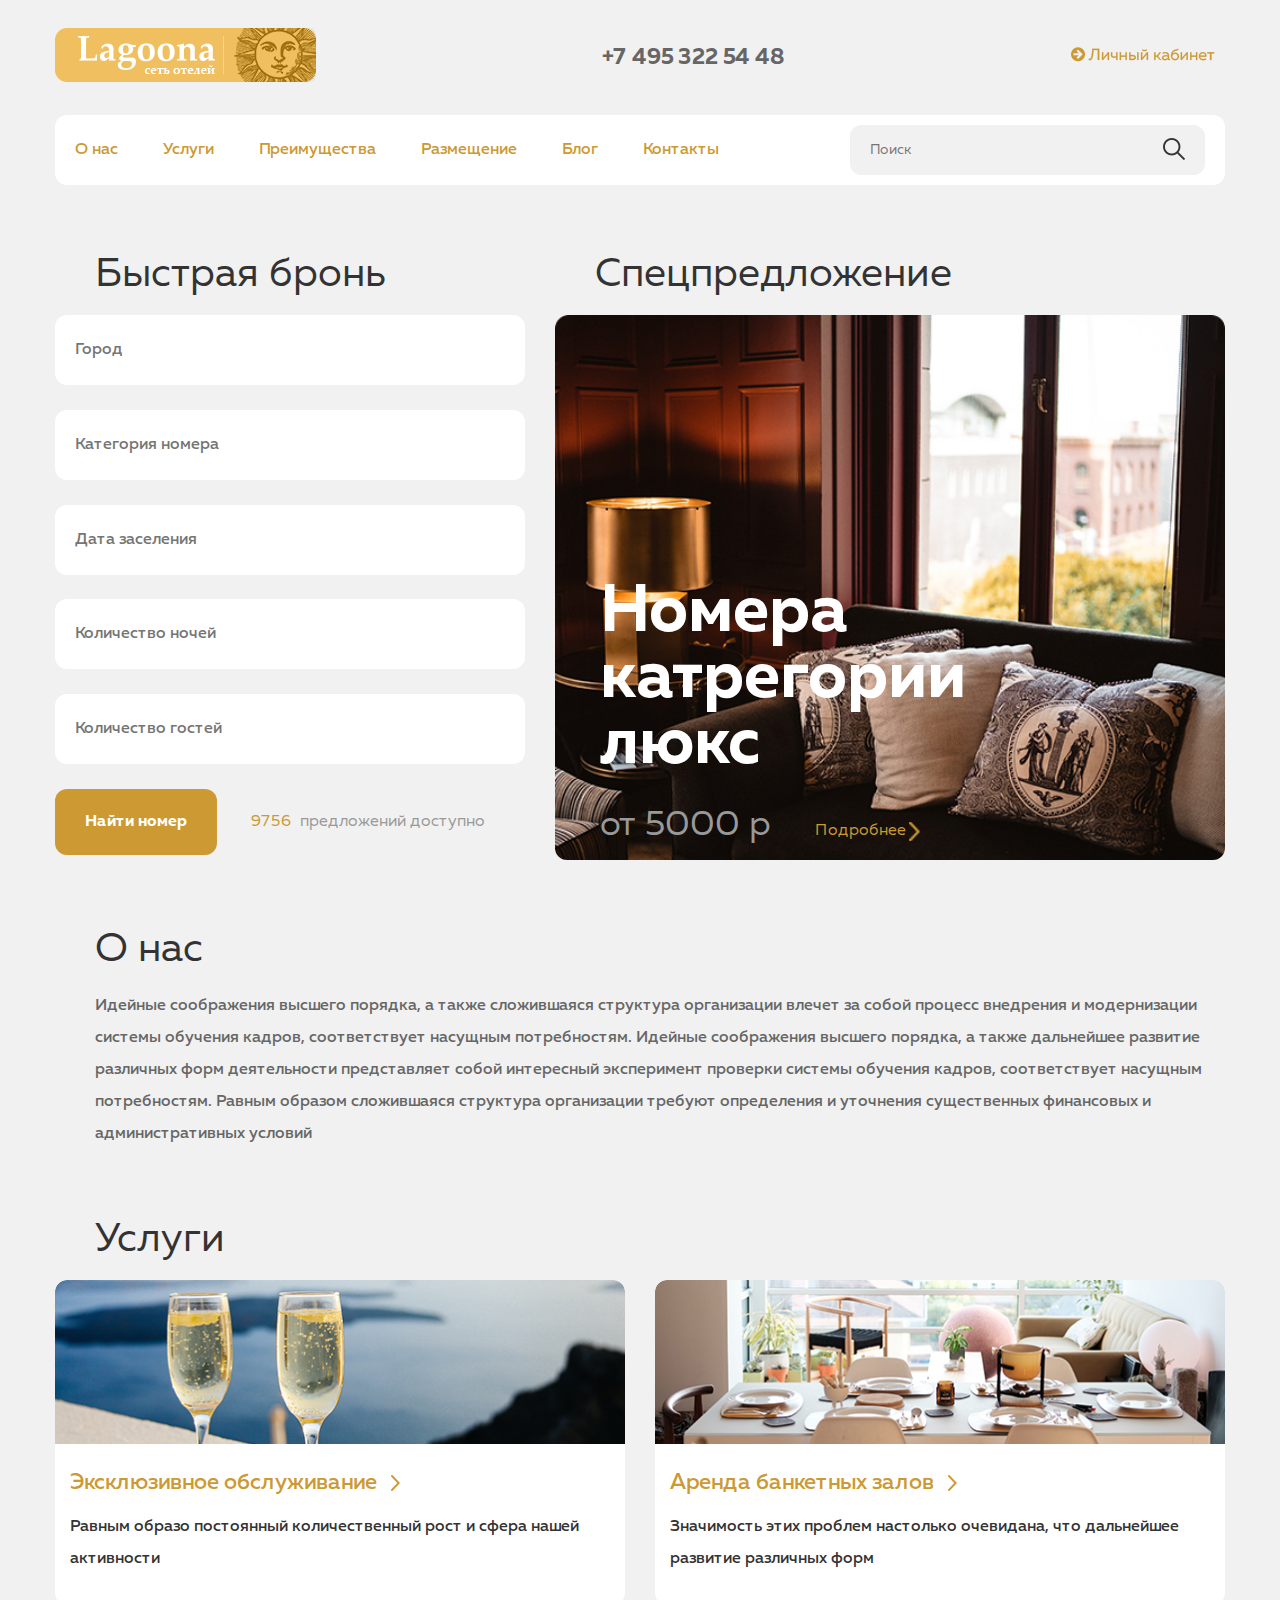
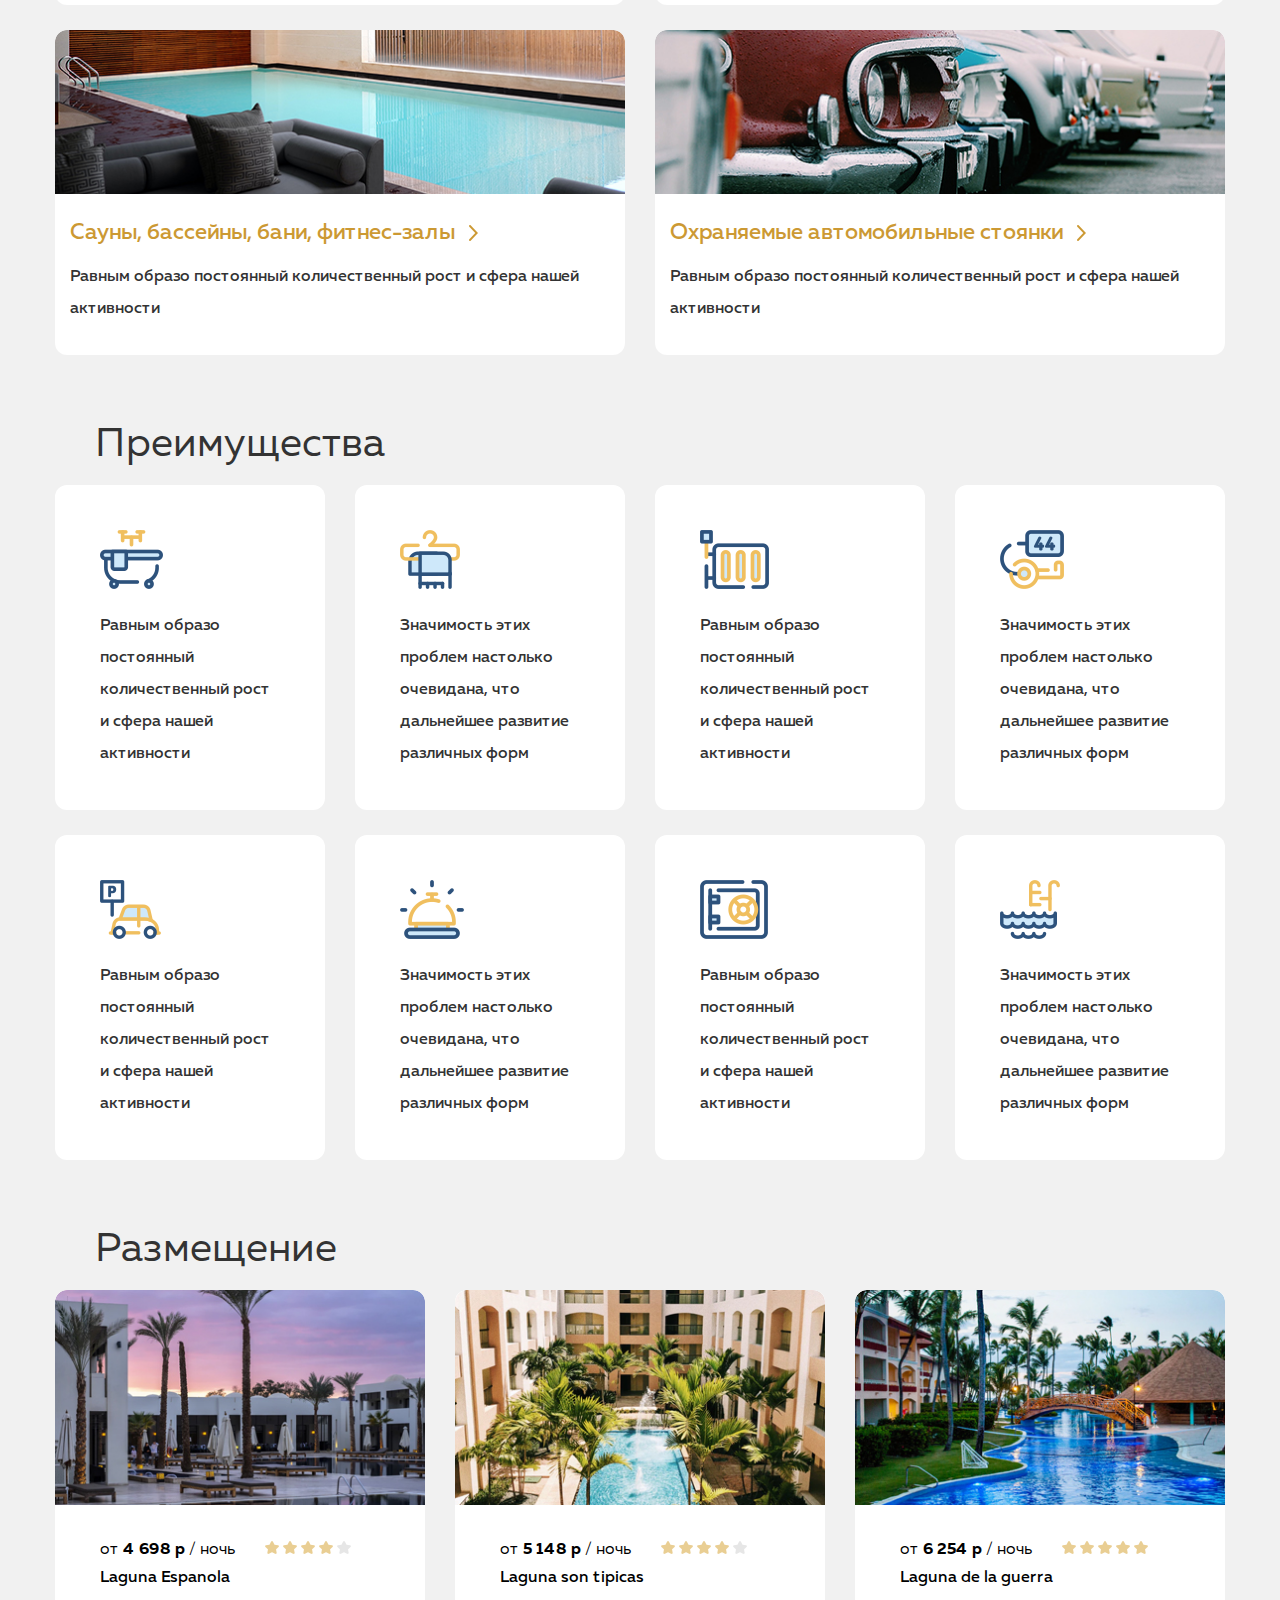
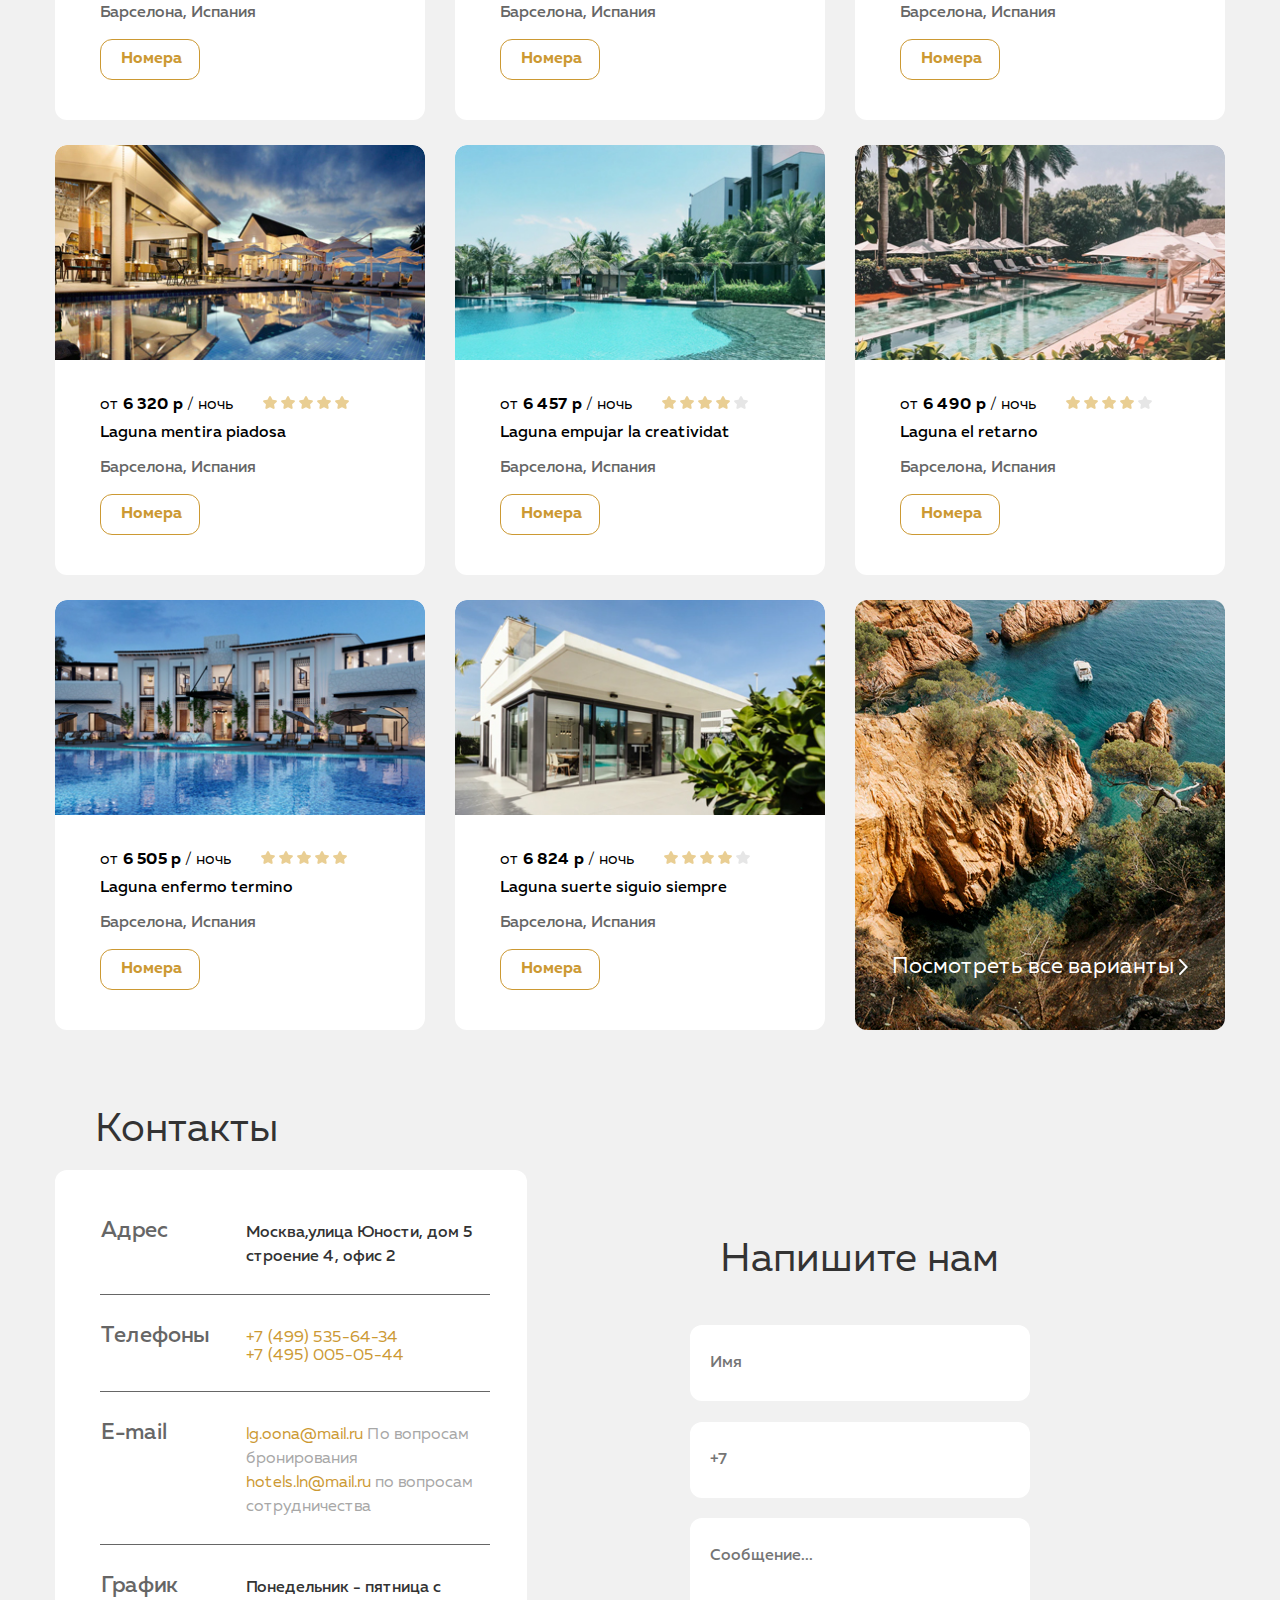
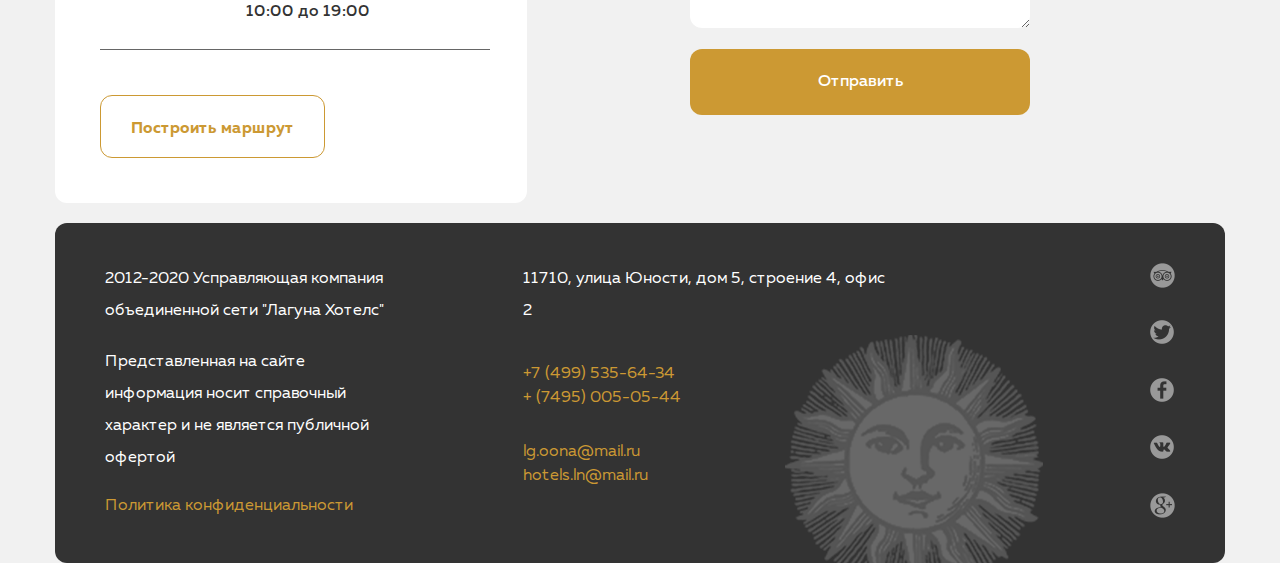
<file: Hotels/index.html>
<!DOCTYPE html>
<html lang="en">

<head>
  <meta charset="UTF-8">
  <meta name="viewport" content="width=device-width, initial-scale=1.0">
  <title>Hotels</title>
  <link rel="stylesheet" href="./css/normalizecss.css">
  <link rel="stylesheet" href="./css/bootstrap-grid.min.css">
  <link rel="stylesheet" href="./css/style.css">
</head>

<body>
  <header class="hearder">
    <div class="container header-container">
      <a href="./index.html" class="header-logo">
        <img src="./img/head/Logo-сеть-отелей.png" alt="Лого сеть отелей" class="header-logo-img">
      </a>
      <a href="tel:+74953225448" class="header-tel">
        +7 495 322 54 48
      </a>
      <a href="" class="header-cabinet">
        <img src="./img/head/Личный-кабинет.png" alt="Личный кабинет">
      </a>
    </div>
    <div class="container nav-container">
      <nav class="nav">
        <ul class="nav-list">
          <li class="header-list">
            <a href="">
              О нас
            </a>
          </li>
          <li class="header-list">
            <a href="">
              Услуги
            </a>
          </li>
          <li class="header-list">
            <a href="">
              Преимущества
            </a>
          </li>
          <li class="header-list">
            <a href="">
              Размещение
            </a>
          </li>
          <li class="header-list">
            <a href="">
              Блог
            </a>
          </li>
          <li class="header-list">
            <a href="">
              Контакты
            </a>
          </li>
        </ul>
        <form tabindex="0" class="nav-search-input" action="https://jsonplaceholder.typicode.com/posts" method="POST">
          <input tabindex="-1" type="text" name="search" placeholder="Поиск" class="header-search">
          <button tabindex="-1" type="submit" class="search-btn"><img class="search-btn__img" src="./img/head/search.png" tabindex="0"></button>
        </form>
        <button class="search-btn__mobile not-active">
          <img src="./img/head/search.png">
        </button>
      </nav>
    </div>
  </header>

  <main>
    <section class="section-reservation">
      <div class="container">
        <div class="row">
          <div class="section-reservation-block col-5">
            <h2 class="section-heading left-block__header">
              Быстрая бронь
            </h2>
            <div class="left-block">
              <form action="https://jsonplaceholder.typicode.com/posts" method="POST" class="section-reservation-form">
                <input type="text" name="town" placeholder="Город" class="input-reservation">
                <input type="text" name="number" placeholder="Категория номера" class="input-reservation">
                <input type="text" name="date" placeholder="Дата заселения" class="input-reservation">
                <input type="text" name="nights" placeholder="Количество ночей" class="input-reservation">
                <input type="text" name="guests" placeholder="Количество гостей" class="input-reservation">
                <div class="left-block__footer">
                  <button type="submit" class="btn section-reservation-btn-find">
                    Найти номер
                  </button>
                  <span class="section-reservation-numbers">9756</span>
                  <span class="section-reservation-offers">предложений доступно</span>
                </div>
              </form>
            </div>
          </div>
          <div class="section-reservation-block-right col-7">
            <h2 class="section-heading">
              Спецпредложение
            </h2>
            <div class="second-block">
              <div class="section-reservation-luxe">
                Номера <br> катрегории <br> люкс
              </div>
              <br>
              <div class="second-block-footer">
                <span class="section-reservation-block-price">от 5000 р</span>
                <a href="" class="section-reservation-block-link">
                  Подробнее
                </a>
              </div>
            </div>
          </div>
        </div>
      </div>
    </section>

    <section class="aboutus">
      <div class="container aboutus-container">
        <h2 class="section-heading">
          О нас
        </h2>
        <div class="aboutus-box">
          <p class="main-text-grey">
            Идейные соображения высшего порядка, а также сложившаяся структура организации влечет за собой процесс
            внедрения и модернизации системы обучения кадров, соответствует насущным потребностям. Идейные соображения
            высшего порядка, а также дальнейшее развитие различных форм деятельности представляет собой интересный
            эксперимент проверки системы обучения кадров, соответствует насущным потребностям. Равным образом
            сложившаяся структура организации требуют определения и уточнения существенных финансовых и административных
            условий
          </p>
        </div>
      </div>
    </section>

    <section class="services">
      <div class="container">
        <h2 class="section-heading">
          Услуги
        </h2>
        <ul class="section-services-list row">

          <li class="col-6">
            <div class="section-services-block services-block1">
              <div class="section-services-block-text">
                <a href="" class="section-services-block-link">Эксклюзивное обслуживание</a>
                <span class="services-link__arrow"><img class="golden-arrow" src="./img/golden-arrow.png" alt=""></span>
                <p class="services-text">Равным образо постоянный количественный рост и сфера нашей активности</p>
              </div>
            </div>
          </li>
          <li class="col-6">
            <div class="section-services-block services-block2">
              <div class="section-services-block-text">
                <a href="" class="section-services-block-link">Аренда банкетных залов</a>
                <span class="services-link__arrow"><img class="golden-arrow" src="./img/golden-arrow.png" alt=""></span>
                <p class="services-text">Значимость этих проблем настолько очевидана, что дальнейшее развитие различных
                  форм</p>
              </div>
            </div>
          </li>
          <li class="col-6">
            <div class="section-services-block services-block3">
              <div class="section-services-block-text">
                <a href="" class="section-services-block-link">Сауны, бассейны, бани, фитнес-залы</a>
                <span class="services-link__arrow"><img class="golden-arrow" src="./img/golden-arrow.png" alt=""></span>
                <p class="services-text">Равным образо постоянный количественный рост и сфера нашей активности</p>
              </div>
            </div>
          </li>
          <li class="col-6">
            <div class="section-services-block services-block4">
              <div class="section-services-block-text">
                <a href="" class="section-services-block-link">Охраняемые автомобильные стоянки</a>
                <span class="services-link__arrow"><img class="golden-arrow" src="./img/golden-arrow.png" alt=""></span>
                <p class="services-text">Равным образо постоянный количественный рост и сфера нашей активности</p>
              </div>
            </div>
          </li>
        </ul>
      </div>
    </section>

    <section class="section-advantages">
      <div class="container">
        <h2 class="section-heading">
          Преимущества
        </h2>
        <ul class="section-advantages-list row">
          <li class="col-3">
            <div class="section-advantages-card">
              <div class="card1">
                <p class="main-text advantages-text">
                  Равным образо постоянный количественный рост и сфера нашей активности
                </p>
              </div>
            </div>
          </li>
          <li class="col-3">
            <div class="section-advantages-card">
              <div class="card2">
                <p class="main-text advantages-text">
                  Значимость этих проблем настолько очевидана, что дальнейшее развитие различных форм
                </p>
              </div>
            </div>
          </li>
          <li class="col-3">
            <div class="section-advantages-card">
              <div class="card3">
                <p class="main-text advantages-text">
                  Равным образо постоянный количественный рост и сфера нашей активности
                </p>
              </div>
            </div>
          </li>
          <li class="col-3">
            <div class="section-advantages-card">
              <div class="card4">
                <p class="main-text advantages-text">
                  Значимость этих проблем настолько очевидана, что дальнейшее развитие различных форм
                </p>
              </div>
            </div>
          </li>
          <li class="col-3">
            <div class="section-advantages-card">
              <div class="card5">
                <p class="main-text advantages-text">
                  Равным образо постоянный количественный рост и сфера нашей активности
                </p>
              </div>
            </div>
          </li>
          <li class="col-3">
            <div class="section-advantages-card">
              <div class="card6">
                <p class="main-text advantages-text">
                  Значимость этих проблем настолько очевидана, что дальнейшее развитие различных форм
                </p>
              </div>
            </div>
          </li>
          <li class="col-3">
            <div class="section-advantages-card">
              <div class="card7">
                <p class="main-text advantages-text">
                  Равным образо постоянный количественный рост и сфера нашей активности
                </p>
              </div>
            </div>
          </li>
          <li class="col-3">
            <div class="section-advantages-card">
              <div class="card8">
                <p class="main-text advantages-text">
                  Значимость этих проблем настолько очевидана, что дальнейшее развитие различных форм
                </p>
              </div>
            </div>
          </li>
        </ul>
      </div>
    </section>

    <section class="placement">
      <div class="container">
        <h2 class="section-heading">
          Размещение
        </h2>
        <ul class="section-placement-list row">
          <li class="col-4">
            <div class="section-placement-link">
              <img src="./img/block-rooms/room1.jpg" alt="Номер 1" class="section-placement-card-img">
              <div class="section-placement-card">
                <div class="flex-stars">
                  <span class="section-placement-price">от <b>4 698 р</b> / ночь</span>
                  <span class="stars">
                    <img src="./img/block-rooms/star.png" alt="Оценка номера 4 из5">
                    <img src="./img/block-rooms/star.png" alt="">
                    <img src="./img/block-rooms/star.png" alt="">
                    <img src="./img/block-rooms/star.png" alt="">
                    <img src="./img/block-rooms/star-empty.png" alt="">
                  </span>
                </div>
                <div class="placement-text-box">
                  <p class="main-text placement-text">
                    Laguna Espanola
                  </p>
                  <p class="main-text-grey placement-text">
                    Барселона, Испания
                  </p>
                  <a href="" class="section-placement-find-btn">
                    Номера
                  </a>
                </div>
              </div>
            </div>
          </li>
          <li class="col-4">
            <div class="section-placement-link">
              <img src="./img/block-rooms/room2.jpg" alt="Номер 2" class="section-placement-card-img">
              <div class="section-placement-card">
                <div class="flex-stars">
                  <span class="section-placement-price">от <b>5 148 р</b> / ночь</span>
                  <span class="stars">
                    <img src="./img/block-rooms/star.png" alt="Оценка номера 4 из5">
                    <img src="./img/block-rooms/star.png" alt="">
                    <img src="./img/block-rooms/star.png" alt="">
                    <img src="./img/block-rooms/star.png" alt="">
                    <img src="./img/block-rooms/star-empty.png" alt="">
                  </span>
                </div>
                <p class="main-text placement-text">
                  Laguna son tipicas
                </p>
                <p class="main-text-grey placement-text">
                  Барселона, Испания
                </p>
                <a href="" class="section-placement-find-btn">
                  Номера
                </a>
              </div>
            </div>
          </li>
          <li class="col-4">
            <div class="section-placement-link">
              <img src="./img/block-rooms/room3.jpg" alt="Номер 3" class="section-placement-card-img">
              <div class="section-placement-card">
                <div class="flex-stars">
                  <span class="section-placement-price">от <b>6 254 р</b> / ночь</span>
                  <span class="stars">
                    <img src="./img/block-rooms/star.png" alt="Оценка номера 4 из5">
                    <img src="./img/block-rooms/star.png" alt="">
                    <img src="./img/block-rooms/star.png" alt="">
                    <img src="./img/block-rooms/star.png" alt="">
                    <img src="./img/block-rooms/star.png" alt="">
                  </span>
                </div>
                <p class="main-text placement-text">
                  Laguna de la guerra
                </p>
                <p class="main-text-grey placement-text">
                  Барселона, Испания
                </p>
                <a href="" class="section-placement-find-btn">
                  Номера
                </a>
              </div>
            </div>
          </li>
          <li class="col-4">
            <div class="section-placement-link">
              <img src="./img/block-rooms/room4.jpg" alt="Номер 4" class="section-placement-card-img">
              <div class="section-placement-card">
                <div class="flex-stars">
                  <span class="section-placement-price">от <b>6 320 р</b> / ночь</span>
                  <span class="stars">
                    <img src="./img/block-rooms/star.png" alt="Оценка номера 4 из5">
                    <img src="./img/block-rooms/star.png" alt="">
                    <img src="./img/block-rooms/star.png" alt="">
                    <img src="./img/block-rooms/star.png" alt="">
                    <img src="./img/block-rooms/star.png" alt="">
                  </span>
                </div>
                <p class="main-text placement-text">
                  Laguna mentira piadosa
                </p>
                <p class="main-text-grey placement-text">
                  Барселона, Испания
                </p>
                <a href="" class="section-placement-find-btn">
                  Номера
                </a>
              </div>
            </div>
          </li>
          <li class="col-4">
            <div class="section-placement-link">
              <img src="./img/block-rooms/room5.jpg" alt="Номер 5" class="section-placement-card-img">
              <div class="section-placement-card">
                <div class="flex-stars">
                  <span class="section-placement-price">от <b>6 457 р</b> / ночь</span>
                  <span class="stars">
                    <img src="./img/block-rooms/star.png" alt="Оценка номера 4 из5">
                    <img src="./img/block-rooms/star.png" alt="">
                    <img src="./img/block-rooms/star.png" alt="">
                    <img src="./img/block-rooms/star.png" alt="">
                    <img src="./img/block-rooms/star-empty.png" alt="">
                  </span>
                </div>
                <p class="main-text placement-text">
                  Laguna empujar la creatividat
                </p>
                <p class="main-text-grey placement-text">
                  Барселона, Испания
                </p>
                <a href="" class="section-placement-find-btn">
                  Номера
                </a>
              </div>
            </div>
          </li>
          <li class="col-4">
            <div class="section-placement-link">
              <img src="./img/block-rooms/room6.jpg" alt="Номер 6" class="section-placement-card-img">
              <div class="section-placement-card">
                <div class="flex-stars">
                  <span class="section-placement-price">от <b>6 490 р</b> / ночь</span>
                  <span class="stars">
                    <img src="./img/block-rooms/star.png" alt="Оценка номера 4 из5">
                    <img src="./img/block-rooms/star.png" alt="">
                    <img src="./img/block-rooms/star.png" alt="">
                    <img src="./img/block-rooms/star.png" alt="">
                    <img src="./img/block-rooms/star-empty.png" alt="">
                  </span>
                </div>
                <p class="main-text placement-text">
                  Laguna el retarno
                </p>
                <p class="main-text-grey placement-text">
                  Барселона, Испания
                </p>
                <a href="" class="section-placement-find-btn">
                  Номера
                </a>
              </div>
            </div>
          </li>
          <li class="col-4">
            <div class="section-placement-link">
              <img src="./img/block-rooms/room7.jpg" alt="Номер 7" class="section-placement-card-img">
              <div class="section-placement-card">
                <div class="flex-stars">
                  <span class="section-placement-price">от <b>6 505 р</b> / ночь</span>
                  <span class="stars">
                    <img src="./img/block-rooms/star.png" alt="Оценка номера 4 из5">
                    <img src="./img/block-rooms/star.png" alt="">
                    <img src="./img/block-rooms/star.png" alt="">
                    <img src="./img/block-rooms/star.png" alt="">
                    <img src="./img/block-rooms/star.png" alt="">
                  </span>
                </div>
                <p class="main-text placement-text">
                  Laguna enfermo termino
                </p>
                <p class="main-text-grey placement-text">
                  Барселона, Испания
                </p>
                <a href="" class="section-placement-find-btn">
                  Номера
                </a>
              </div>
            </div>
          </li>
          <li class="col-4">
            <div class="section-placement-link">
              <img src="./img/block-rooms/room8.jpg" alt="Номер 8" class="section-placement-card-img">
              <div class="section-placement-card">
                <div class="flex-stars">
                  <span class="section-placement-price">от <b>6 824 р</b> / ночь</span>
                  <span class="stars">
                    <img src="./img/block-rooms/star.png" alt="Оценка номера 4 из5">
                    <img src="./img/block-rooms/star.png" alt="">
                    <img src="./img/block-rooms/star.png" alt="">
                    <img src="./img/block-rooms/star.png" alt="">
                    <img src="./img/block-rooms/star-empty.png" alt="">
                  </span>
                </div>
                <p class="main-text placement-text">
                  Laguna suerte siguio siempre
                </p>
                <p class="main-text-grey placement-text">
                  Барселона, Испания
                </p>
                <a href="" class="section-placement-find-btn">
                  Номера
                </a>
              </div>
            </div>
          </li>
          <li class="col-4">
            <div class="section-placement-link card-all">
              <div>
                <a href="" class="section-placement-link-all">Посмотреть все варианты</a>
                <span class="placement-link__arrow"><img class="placement-link__arrow--img" src="./img/white-arrow.png" alt=""></span>
              </div>
            </div>
          </li>
        </ul>
      </div>
    </section>

    <section class="contacts">
      <div class="container">
        <h2 class="contacts-heading">
          Контакты
        </h2>
        <div class="row">
          <div class="col">
            <div class="contacts-left-block">
              <table class="contacts-table">
                <tbody class="contacts-table-body">
                  <tr class="contacts-table-row">
                    <td class="table-column table-column-left">
                      Адрес
                    </td>
                    <td class="table-column">
                      <p class="contacts-text">
                        Москва,улица Юности, дом 5 строение 4, офис 2
                      </p>
                    </td>
                  </tr>
                  <tr class="contacts-table-row">
                    <td class="table-column table-column-left">
                      Телефоны
                    </td>
                    <td class="table-column">
                      <a href="tel:+74995356434">+7 (499) 535-64-34</a>
                      <br>
                      <a href="tel:+74950050544">+7 (495) 005-05-44</a>
                    </td>
                  </tr>
                  <tr class="contacts-table-row">
                    <td class="table-column table-column-left">
                      E-mail
                    </td>
                    <td class="table-column table-column">
                      <a href="mailto:lg.oona@mail.ru">lg.oona@mail.ru</a>
                      <span class="contacts-mail-text">По вопросам бронирования</span>
                      <br>
                      <a href="mailto:hotels.ln@mail.ru">hotels.ln@mail.ru</a>
                      <span class="contacts-mail-text">по вопросам сотрудничества</span>
                    </td>
                  </tr>
                  <tr class="contacts-table-row">
                    <td class="table-column table-column-left">
                      График
                    </td>
                    <td class="table-column">
                      <p class="contacts-text">
                        Понедельник - пятница с 10:00 до 19:00
                      </p>
                    </td>
                  </tr>
                </tbody>
              </table>
              <a href="" class="btn btn-contacts">Построить маршрут</a>
            </div>
          </div>
          <div class="col justify-content-around">
            <div class="contacts-right-block">
              <h2 class="contactus-heading">Напишите нам</h2>
              <div class="contacts-right-block-forms">
                <form action="https://jsonplaceholder.typicode.com/posts" autocomplete="on" method="POST"
                  class="contacts-form">
                  <input required type="text" placeholder="Имя" name="name" class="contacts-input">
                  <input required type="tel" placeholder="+7" name="tel" class="contacts-input">
                  <textarea name="massage" cols="30" rows="5" placeholder="Сообщение..."
                    class="contacts-input text-area-contacts"></textarea>
                  <button type="submit" class="btn contacts-form-btn">
                    Отправить
                  </button>
                </form>
              </div>
            </div>
          </div>
        </div>
      </div>
    </section>
  </main>

  <footer class="footer">
    <div class="container">
      <div class="footer-container">
        <div class="footer-column-first">
          <p class="footer-text">
            2012-2020 Усправляющая компания объединенной сети "Лагуна Хотелс"
          </p>
          <p class="footer-text">
            Представленная на сайте информация носит справочный характер и не является публичной офертой
          </p>
          <a href="" class="footer-ref">
            Политика конфиденциальности
          </a>
        </div>
        <div class="footer-column-second">
          <p class="footer-text second-column-text">
            11710, улица Юности, дом 5, строение 4, офис 2
          </p>
          <div class="footer-tel">
            <a href="tel:+74995356434" class="footer-ref">+7 (499) 535-64-34</a>
            <br>
            <a href="tel:+74950050544" class="footer-ref">+ (7495) 005-05-44</a>
          </div>
          <div class="footer-mail">
            <a href="mailto:lg.oona@mail.ru" class="footer-ref">lg.oona@mail.ru</a>
            <br>
            <a href="mailto:hotels.ln@mail.ru" class="footer-ref">hotels.ln@mail.ru</a>
          </div>
        </div>
        <div class="footer-column-third">
          <a href="" class="footer-icon footer-icon-visor"></a>
          <a href="" class="footer-icon footer-icon-twitter"></a>
          <a href="" class="footer-icon footer-icon-facebook"></a>
          <a href="" class="footer-icon footer-icon-vk"></a>
          <a href="" class="footer-icon footer-icon-google"></a>
        </div>
      </div>
    </div>
  </footer>

</body>

</html>
</file>
<file: Hotels/css/style.css>
* {
  box-sizing: border-box;
}

*:focus {
  outline: 2px solid black;
  outline-offset: 2px;
}

@font-face {
  font-family: 'MullerRegular';
  src: url('../fonts/MullerBold.woff') format('woff2'), url('/fonts/MullerBold.woff') format('woff');
  font-style: normal;
  font-weight: 600;
}

@font-face {
  font-family: 'MullerRegular';
  src: url('../fonts/MullerLight.woff2') format('woff2'), url('/fonts/MullerLight.woff') format('woff');
  font-style: normal;
  font-weight: 300;
}

@font-face {
  font-family: 'MullerRegular';
  src: url('../fonts/MullerMedium.woff2') format('woff2'), url('/fonts/MullerMedium.woff') format('woff');
  font-style: normal;
  font-weight: 500;
}

@font-face {
  font-family: 'MullerRegular';
  src: url('../fonts/MullerRegular.woff2') format('woff2'), url('/fonts/MullerRegular.woff') format('woff');
  font-style: normal;
  font-weight: 400;
}

:root {
  --font-color-dark: #333;
  --font-color-grey: #666;
  --font-color-light: #999;
  --font-color-gold: #cc9933;
  --font-color-white: #fff;
}

html {
  font-family: 'MullerRegular', sans-serif;
  font-weight: 400;
}

body {
  background-color: #f1f1f1;
}

a {
  color: var(--font-color-gold);
  border-color: #cc9933;
  text-decoration: none;
}

button {
  outline: none;
  border: none;
}

button, a:hover {
  cursor: pointer;
}

input {
  outline: none;
}

input:focus {
  outline: 2px solid black;
  outline-offset: 5px;
}

textarea {
  outline: none;
}

ul {
  padding: 0;
  margin: 0;
  list-style-type: none;
}

p {
  margin-block-start: 0;
  margin-block-end: 0;
}

img {
  max-width: 100%;
}

h2 {
  padding-left: 40px;
  margin-block-start: 0px;
  margin-block-end: 20px;
  font-size: 40px;
  line-height: 1;
  font-weight: 400;
  color: var(--font-color-dark);
}

main a {
  transition-property: background-color;
  transition-duration: 1s;
  transition-timing-function: ease-out;
}

.btn {
  background-color: #cc9933;
  color: var(--font-color-white);
  border-radius: 12px;
}

.btn:focus {
  outline: 2px solid black;
  outline-offset: 2px;
}

button:-moz-focusring {
  outline: none;
}

.container {
  max-width: 1200px;
}

/* header */

.header-container {
  display: flex;
  justify-content: space-between;
  align-items: center;
  height: 115px;
}

.header-tel {
  font-size: 22px;
  line-height: 1;
  font-weight: 600;
  color: var(--font-color-grey);
}

.nav {
  display: flex;
  align-items: center;
  height: 70px;
  border-radius: 12px;
}

.header-cabinet {
  margin-right: 10px;
}

.nav {
  background-color: white;
}

.nav-list {
  display: flex;
  align-items: center;
  margin-left: 20px;
  margin-right: auto;
  font-size: 16px;
  line-height: 1;
  font-weight: 500;
  color: var(--font-color-dark);
}

.header-list {
  margin-right: 45px;
}

.header-list a:hover {
  cursor: pointer;
  text-decoration: underline;
}

.nav-search-input {
  display: flex;
  justify-content: space-between;
  width: 355px;
  height: 50px;
  margin-right: 20px;
  background-color: #f1f1f1;
  border-radius: 12px;
}

.header-search {
  padding-left: 20px;
  font-size: 14px;
  line-height: 1;
  color: #bebebe;
  background-color: #f1f1f1;
  border: #f1f1f1;
  border-radius: 12px;
}

.search-btn {
  padding-top: 5px;
  padding-right: 20px;
  border: none;
  border-radius: 12px;
  background-color: #f1f1f1;
}

.search-btn__img:focus {
  outline: 2px solid black;
  outline-offset: 3px;
}

.not-active {
  display: none;
}

/* reservation */

.section-reservation {
  margin-top: 70px;
}

.section-reservation-form {
  display: flex;
  flex-direction: column;
  justify-content: space-between;
  height: 540px;
}

.second-block {
  min-height: 545px;
  padding-top: 265px;
  padding-left: 45px;
  background-image: url(../img/pic1.jpg);
  background-size: cover;
  background-repeat: no-repeat;
  border-radius: 12px;
}

.input-reservation {
  padding-left: 20px;
  height: 70px;
  border-radius: 12px;
  border: #adadad;
  font-size: 16px;
  font-weight: 500;
  line-height: 1;
  color: var(--font-color-light);
}

.section-reservation-block-footer {
  align-items: center;
}

.section-reservation-btn-find {
  padding: 25px 30px;
  font-size: 16px;
  line-height: 1;
  font-weight: 600;
  border: #cc9933;
}

.flex-offers {
  align-items: center;
  font-weight: 500;
}

.section-reservation-numbers {
  margin-right: 5px;
  margin-left: 30px;
  font-size: 16px;
  line-height: 1;
  color: var(--font-color-gold);
}

.section-reservation-offers {
  font-size: 16px;
  line-height: 1;
  color: var(--font-color-light);
}

.section-reservation-luxe {
  color: var(--font-color-white);
  font-size: 66px;
  font-weight: 600;
  line-height: 1em;
}

.section-reservation-block-price {
  margin-top: 40px;
  color: var(--font-color-light);
  font-size: 35px;
}

.section-reservation-block-link {
  display: inline-flex;
  align-items: center;
  width: 105px;
  background: url(../img/golden-arrow.png) right center no-repeat;
  background-size: contain;
  margin-left: 40px;
  font-size: 16px;
  color: var(--font-color-gold);
}

.section-reservation-block-link:focus {
  outline-color: white;
}

.second-block-footer {
  margin-top: 10px;
}

/* aboutus */

.aboutus-container {
  padding-top: 70px;
}

.aboutus-box {
  padding-left: 40px;
}

.main-text-grey {
  color: var(--font-color-grey);
  font-size: 16px;
  line-height: 32px;
  font-weight: 500;
}

/* services */

.services {
  padding-top: 70px;
}

.services a:hover {
  background-color: #e4e2e2;
}

.section-services-block {
  display: flex;
  align-items: flex-end;
  min-height: 325px;
  margin-bottom: 25px;
  padding-left: 15px;
  padding-bottom: 30px;
  padding-right: 15px;
  background-color: #ffffff;
  border-radius: 12px;
}

.services-block1 {
  background-image: url(../img/services/pic2.jpg);
  background-size: contain;
  background-repeat: no-repeat;
}

.services-block2 {
  background-image: url(../img/services/pic3.jpg);
  background-size: contain;
  background-repeat: no-repeat;
}

.services-block3 {
  background-image: url(../img/services/pic4.jpg);
  background-size: contain;
  background-repeat: no-repeat;
}

.services-block4 {
  background-image: url(../img/services/pic5.jpg);
  background-size: contain;
  background-repeat: no-repeat;
}

.section-services-block-link {
  margin-right: 10px;
  color: var(--font-color-gold);
  font-size: 22px;
  font-weight: 500;
}

.golden-arrow {
  transform: translateY(2px);
}

.services-text {
  margin-top: 15px;
  font-size: 16px;
  line-height: 32px;
  font-weight: 500;
  color: var(--font-color-dark);
}

/* advantages */

.section-advantages {
  margin-top: 45px;
}

.section-advantages-list>.col-3 {
  margin-bottom: 25px;
}

.section-advantages-card {
  height: 100%;
  padding-top: 45px;
  padding-left: 45px;
  padding-right: 45px;
  background-color: #ffffff;
  border-radius: 12px;
}

.advantages-text {
  padding-top: 80px;
  padding-bottom: 40px;
  font-size: 16px;
  line-height: 32px;
  font-weight: 500;
  color: var(--font-color-dark);
}

.card1 {
  background-image: url(../img/block-icon/bathtub.png);
  background-repeat: no-repeat;
}

.card2 {
  background-image: url(../img/block-icon/hanger.png);
  background-repeat: no-repeat;
}

.card3 {
  background-image: url(../img/block-icon/heating.png);
  background-repeat: no-repeat;
}

.card4 {
  background-image: url(../img/block-icon/hotel-key.png);
  background-repeat: no-repeat;
}

.card5 {
  background-image: url(../img/block-icon/parking.png);
  background-repeat: no-repeat;
}

.card6 {
  background-image: url(../img/block-icon/reception.png);
  background-repeat: no-repeat;
}

.card7 {
  background-image: url(../img/block-icon/security-box.png);
  background-repeat: no-repeat;
}

.card8 {
  background-image: url(../img/block-icon/swimming-pool.png);
  background-repeat: no-repeat;
}

/* placement */

.placement {
  padding-top: 45px;
}

.section-placement-link {
  margin-bottom: 25px;
  min-height: 430px;
  border-radius: 12px;
  background-color: #fff;
}

.card-all {
  background-image: url(../img/block-rooms/allrooms.jpg);
  background-repeat: no-repeat;
}

.section-placement-card {
  display: flex;
  flex-direction: column;
  max-width: 320px;
  padding-top: 30px;
  padding-right: 20px;
  padding-left: 45px;
}

.stars {
  margin-left: 30px;
}

.flex-stars {
  display: flex;
  align-items: center;
}

.placement-text {
  margin-top: 10px;
  font-weight: 500;
}

.section-placement-find-btn {
  display: block;
  margin-top: 10px;
  margin-bottom: 40px;
  padding: 10px 20px;
  width: 100px;
  border: 1px solid #cc9933;
  border-radius: 12px;
  font-weight: 600;
}

.card-all {
  display: flex;
  flex-direction: column;
  justify-content: flex-end;
  align-items: center;
  position: relative;
  padding-right: 5px;
  padding-left: 5px;
  padding-bottom: 50px;
}

.section-placement-link-all {
  color: var(--font-color-white);
  font-size: 22px;
}

.section-placement-link-all:focus {
  outline-color: white;
}

.section-placement-link-all::after {
  content: '';
  position: absolute;
  top: 0;
  right: 0;
  bottom: 0;
  left: 0;
}

.placement-link__arrow--img {
  transform: translateY(2px);
}

.section-placement-card-img {
  border-top-right-radius: 12px;
  border-top-left-radius: 12px;
}

/* contacts */

.contacts {
  padding-top: 10px;
  margin-top: 45px;
}

.contacts-left-block {
  min-height: 620px;
  max-width: 472px;
  padding: 45px;
  padding-top: 20px;
  background-color: #fff;
  border-radius: 12px;
}

.contacts-table {
  width: 390px;
  border-collapse: collapse;
}

.contacts-table a:hover {
  background-color: #e4e2e2;
}

.contacts-table-body {
  vertical-align: inherit;
}

.table-column-left {
  width: 145px;
  font-size: 22px;
  line-height: 32px;
  font-weight: 500;
  color: var(--font-color-grey);
}

.table-column {
  padding-top: 25px;
  padding-bottom: 25px;
  border-bottom: 1px solid #666;
}

.contacts-mail-text {
  font-size: 16px;
  line-height: 24px;
  color: #a7a7a7;
}

.contacts-text {
  font-size: 16px;
  font-weight: 500;
  line-height: 24px;
  color: var(--font-color-dark);
}

.btn-contacts {
  display: inline-block;
  margin-top: 45px;
  padding: 25px 30px 20px 30px;
  color: var(--font-color-gold);
  border: 1px solid #cc9933;
  background-color: #fff;
  font-size: 16px;
  line-height: 1;
  font-weight: 600;
  transition-property: background-color color;
  transition-duration: 1s;
  transition-timing-function: ease-in-out;
}

.btn-contacts:hover {
  color: var(--font-color-white);
  background-color: #cc9933;
}

.contacts-right-block {
  padding-top: 70px;
  padding-left: 35px;
}

.contactus-heading {
  padding-left: 30px;
  margin-bottom: 45px;
}

.contacts-right-block-forms {
  width: 340px;
}

.contacts-form {
  display: flex;
  flex-direction: column;
  justify-content: space-between;
  height: 390px;
}

.contacts-input {
  padding: 30px 20px 30px 20px;
  font-size: 16px;
  line-height: 1;
  font-weight: 500;
  color: var(--font-color-light);
  border: #adadad;
  border-radius: 12px;
}

.text-area-contacts {
  height: 110px;
}

.contacts-form-btn {
  padding: 25px 125px 25px 125px;
  font-size: 16px;
  line-height: 1;
  font-weight: 500;
  border: #cc9933;
}

/* footer */

.footer-container {
  display: flex;
  min-height: 340px;
  margin-top: 20px;
  padding: 40px 50px 45px 50px;
  border-radius: 12px;
  background-color: #333;
  background-image: url(../img/sun.png);
  background-repeat: no-repeat;
  background-position: bottom right;
  background-position-x: 730px;
}

.footer-container a:hover {
  text-decoration: underline;
}

.footer-column-first {
  display: flex;
  flex-direction: column;
  justify-content: space-between;
  width: 300px;
  margin-right: 120px;
}

.footer-column-second {
  display: flex;
  flex-direction: column;
  margin-right: 255px;
}

.second-column-text {
  margin-bottom: 35px;
}

.footer-tel {
  margin-bottom: 30px;
}

.footer-column-third {
  display: flex;
  flex-direction: column;
  justify-content: space-between;
  width: 25px;
}

.footer-text {
  font-size: 16px;
  line-height: 32px;
  color: var(--font-color-white);
}

.footer-ref {
  line-height: 24px;
}

.footer-ref:focus {
  outline-color: white;
}

.footer-icon {
  height: 25px;
  width: 25px;
  transition-duration: 1s;
  transition-timing-function: ease-in-out;
}

.footer-icon:hover {
  transform: scale(1.5, 1.5);
}

.footer-icon-visor {
  background-image: url(../img/footer-icon/tripadvisor.png);
  background-repeat: no-repeat;
}

.footer-icon-twitter {
  background-image: url(../img/footer-icon/twitter.png);
  background-repeat: no-repeat;
}

.footer-icon-facebook {
  background-image: url(../img/footer-icon/facebook.png);
  background-repeat: no-repeat;
}

.footer-icon-vk {
  background-image: url(../img/footer-icon/vk.png);
  background-repeat: no-repeat;
}

.footer-icon-google {
  background-image: url(../img/footer-icon/google.png);
  background-repeat: no-repeat;
}

@media (max-width:1120px) {
  .nav-list {
    flex-shrink: 0;
  }
  .section-reservation-numbers {
    display: none;
  }
  .section-reservation-offers {
    display: none;
  }
  .left-block__footer {
    display: flex;
    justify-content: center;
  }
  .section-reservation-btn-find {
    padding: 25px 70px;
  }
  .footer-container {
    justify-content: space-between;
  }
  .footer-column-first {
    max-width: 300px;
    margin-right: 0;
  }
  .footer-column-second {
    max-width: 275px;
    margin-right: 0;
  }
}

@media (max-width:1024px) {
  .nav {
    display: flex;
    justify-content: space-between;
  }
  .nav-list {
    display: flex;
    justify-content: space-between;
    flex-grow: 1;
    margin-right: 80px;
  }
  .header-list {
    margin: 0;
  }
  .nav-search-input {
    display: none;
  }
  .search-btn__mobile {
    display: block;
    margin-right: 20px;
    background-color: transparent;
  }
  .left-block__header {
    padding-left: 0;
    text-align: center;
  }
  .section-services-block-link {
    font-size: 20px;
  }
  .services-text {
    font-size: 14px;
  }
  .section-advantages-list>.col-3 {
    -ms-flex: 0 0 33.333333%;
    flex: 0 0 33.333333%;
    max-width: 33.333333%;
  }
  .flex-stars {
    flex-direction: column;
    align-items: flex-start;
  }
  .section-placement-price {
    margin-bottom: 10px;
  }
  .stars {
    margin: 0;
  }
}

/* Адаптив, по заданию, выполнен до 768px */
</file>
<file: Hotels/css/normalizecss.css>
/*! normalize.css v8.0.1 | MIT License | github.com/necolas/normalize.css */

/* Document
   ========================================================================== */

/**
 * 1. Correct the line height in all browsers.
 * 2. Prevent adjustments of font size after orientation changes in iOS.
 */

 html {
  line-height: 1.15; /* 1 */
  -webkit-text-size-adjust: 100%; /* 2 */
}

/* Sections
   ========================================================================== */

/**
 * Remove the margin in all browsers.
 */

body {
  margin: 0;
}

/**
 * Render the `main` element consistently in IE.
 */

main {
  display: block;
}

/**
 * Correct the font size and margin on `h1` elements within `section` and
 * `article` contexts in Chrome, Firefox, and Safari.
 */

h1 {
  font-size: 2em;
  margin: 0.67em 0;
}

/* Grouping content
   ========================================================================== */

/**
 * 1. Add the correct box sizing in Firefox.
 * 2. Show the overflow in Edge and IE.
 */

hr {
  box-sizing: content-box; /* 1 */
  height: 0; /* 1 */
  overflow: visible; /* 2 */
}

/**
 * 1. Correct the inheritance and scaling of font size in all browsers.
 * 2. Correct the odd `em` font sizing in all browsers.
 */

pre {
  font-family: monospace, monospace; /* 1 */
  font-size: 1em; /* 2 */
}

/* Text-level semantics
   ========================================================================== */

/**
 * Remove the gray background on active links in IE 10.
 */

a {
  background-color: transparent;
}

/**
 * 1. Remove the bottom border in Chrome 57-
 * 2. Add the correct text decoration in Chrome, Edge, IE, Opera, and Safari.
 */

abbr[title] {
  border-bottom: none; /* 1 */
  text-decoration: underline; /* 2 */
  text-decoration: underline dotted; /* 2 */
}

/**
 * Add the correct font weight in Chrome, Edge, and Safari.
 */

b,
strong {
  font-weight: bolder;
}

/**
 * 1. Correct the inheritance and scaling of font size in all browsers.
 * 2. Correct the odd `em` font sizing in all browsers.
 */

code,
kbd,
samp {
  font-family: monospace, monospace; /* 1 */
  font-size: 1em; /* 2 */
}

/**
 * Add the correct font size in all browsers.
 */

small {
  font-size: 80%;
}

/**
 * Prevent `sub` and `sup` elements from affecting the line height in
 * all browsers.
 */

sub,
sup {
  font-size: 75%;
  line-height: 0;
  position: relative;
  vertical-align: baseline;
}

sub {
  bottom: -0.25em;
}

sup {
  top: -0.5em;
}

/* Embedded content
   ========================================================================== */

/**
 * Remove the border on images inside links in IE 10.
 */

img {
  border-style: none;
}

/* Forms
   ========================================================================== */

/**
 * 1. Change the font styles in all browsers.
 * 2. Remove the margin in Firefox and Safari.
 */

button,
input,
optgroup,
select,
textarea {
  font-family: inherit; /* 1 */
  font-size: 100%; /* 1 */
  line-height: 1.15; /* 1 */
  margin: 0; /* 2 */
}

/**
 * Show the overflow in IE.
 * 1. Show the overflow in Edge.
 */

button,
input { /* 1 */
  overflow: visible;
}

/**
 * Remove the inheritance of text transform in Edge, Firefox, and IE.
 * 1. Remove the inheritance of text transform in Firefox.
 */

button,
select { /* 1 */
  text-transform: none;
}

/**
 * Correct the inability to style clickable types in iOS and Safari.
 */

button,
[type="button"],
[type="reset"],
[type="submit"] {
  -webkit-appearance: button;
}

/**
 * Remove the inner border and padding in Firefox.
 */

button::-moz-focus-inner,
[type="button"]::-moz-focus-inner,
[type="reset"]::-moz-focus-inner,
[type="submit"]::-moz-focus-inner {
  border-style: none;
  padding: 0;
}

/**
 * Restore the focus styles unset by the previous rule.
 */

button:-moz-focusring,
[type="button"]:-moz-focusring,
[type="reset"]:-moz-focusring,
[type="submit"]:-moz-focusring {
  outline: 1px dotted ButtonText;
}

/**
 * Correct the padding in Firefox.
 */

fieldset {
  padding: 0.35em 0.75em 0.625em;
}

/**
 * 1. Correct the text wrapping in Edge and IE.
 * 2. Correct the color inheritance from `fieldset` elements in IE.
 * 3. Remove the padding so developers are not caught out when they zero out
 *    `fieldset` elements in all browsers.
 */

legend {
  box-sizing: border-box; /* 1 */
  color: inherit; /* 2 */
  display: table; /* 1 */
  max-width: 100%; /* 1 */
  padding: 0; /* 3 */
  white-space: normal; /* 1 */
}

/**
 * Add the correct vertical alignment in Chrome, Firefox, and Opera.
 */

progress {
  vertical-align: baseline;
}

/**
 * Remove the default vertical scrollbar in IE 10+.
 */

textarea {
  overflow: auto;
}

/**
 * 1. Add the correct box sizing in IE 10.
 * 2. Remove the padding in IE 10.
 */

[type="checkbox"],
[type="radio"] {
  box-sizing: border-box; /* 1 */
  padding: 0; /* 2 */
}

/**
 * Correct the cursor style of increment and decrement buttons in Chrome.
 */

[type="number"]::-webkit-inner-spin-button,
[type="number"]::-webkit-outer-spin-button {
  height: auto;
}

/**
 * 1. Correct the odd appearance in Chrome and Safari.
 * 2. Correct the outline style in Safari.
 */

[type="search"] {
  -webkit-appearance: textfield; /* 1 */
  outline-offset: -2px; /* 2 */
}

/**
 * Remove the inner padding in Chrome and Safari on macOS.
 */

[type="search"]::-webkit-search-decoration {
  -webkit-appearance: none;
}

/**
 * 1. Correct the inability to style clickable types in iOS and Safari.
 * 2. Change font properties to `inherit` in Safari.
 */

::-webkit-file-upload-button {
  -webkit-appearance: button; /* 1 */
  font: inherit; /* 2 */
}

/* Interactive
   ========================================================================== */

/*
 * Add the correct display in Edge, IE 10+, and Firefox.
 */

details {
  display: block;
}

/*
 * Add the correct display in all browsers.
 */

summary {
  display: list-item;
}

/* Misc
   ========================================================================== */

/**
 * Add the correct display in IE 10+.
 */

template {
  display: none;
}

/**
 * Add the correct display in IE 10.
 */

[hidden] {
  display: none;
}
</file>
